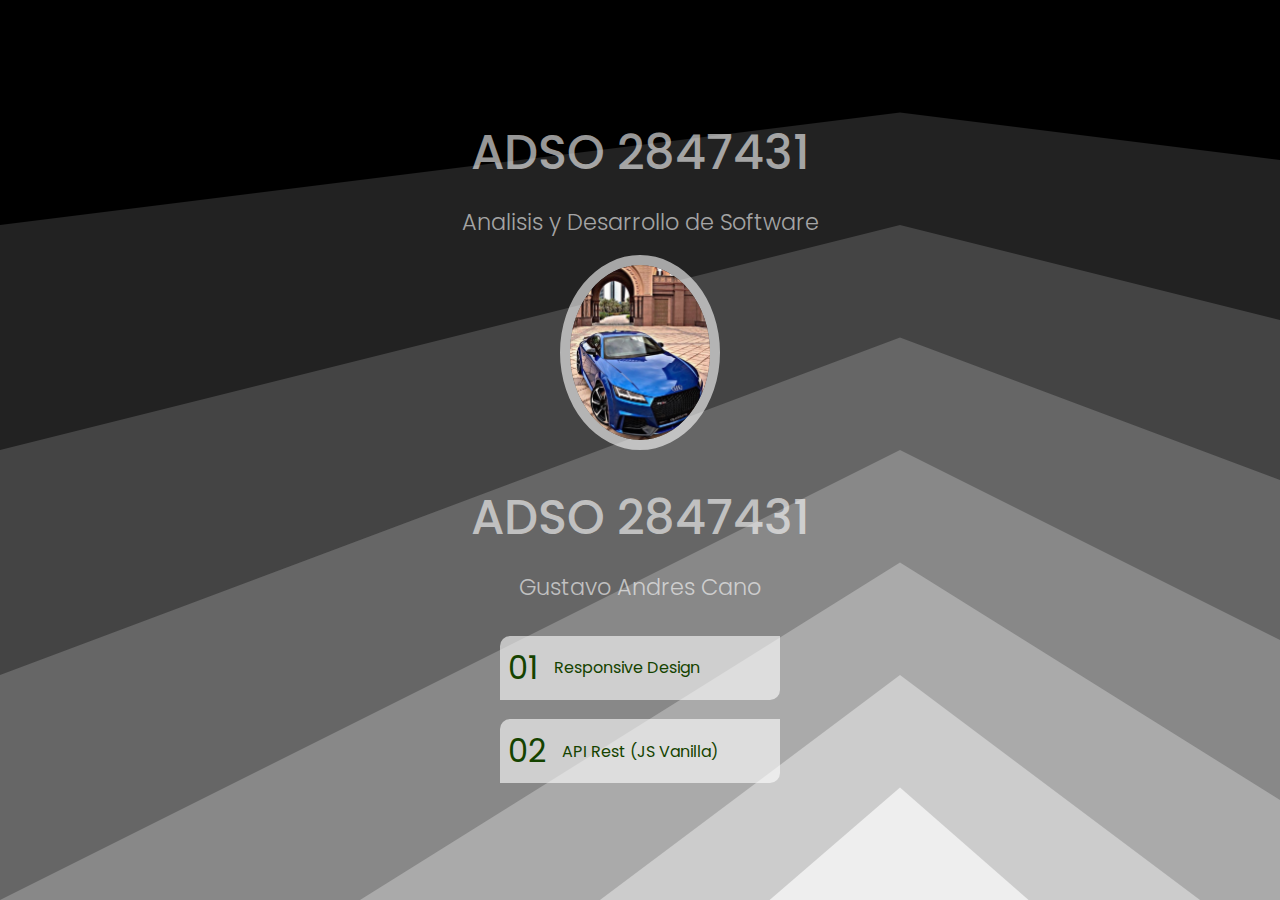
<file: index.html>
<!DOCTYPE html>
<html lang="en">
<head>
    <meta charset="UTF-8">
    <meta name="viewport" content="width=device-width, initial-scale=1.0">
    <title>Main Menu - ADSO 2847431</title>
    <link rel="stylesheet" href="../css/master.css">
</head>
<body class="mmenu">
    <main>
    <header>
<h1>ADSO 2847431</h1>
<h2>Analisis y Desarrollo de Software</h2>
<img src="imagenes/profile.jpg">


    </header>
    
<body>
    <main>
        <header>
            <h1>ADSO 2847431</h1>
            <h2>Gustavo Andres Cano</h2>
        </header>
        <menu>
            <a href="01-responsive-design/index.html">
                <span>01</span>
                Responsive Design
            </a>
            <a href="#">
                <span>02</span>
                API Rest (JS Vanilla)
            </a>
        </menu>
    </main>
</body>
</html>
</file>
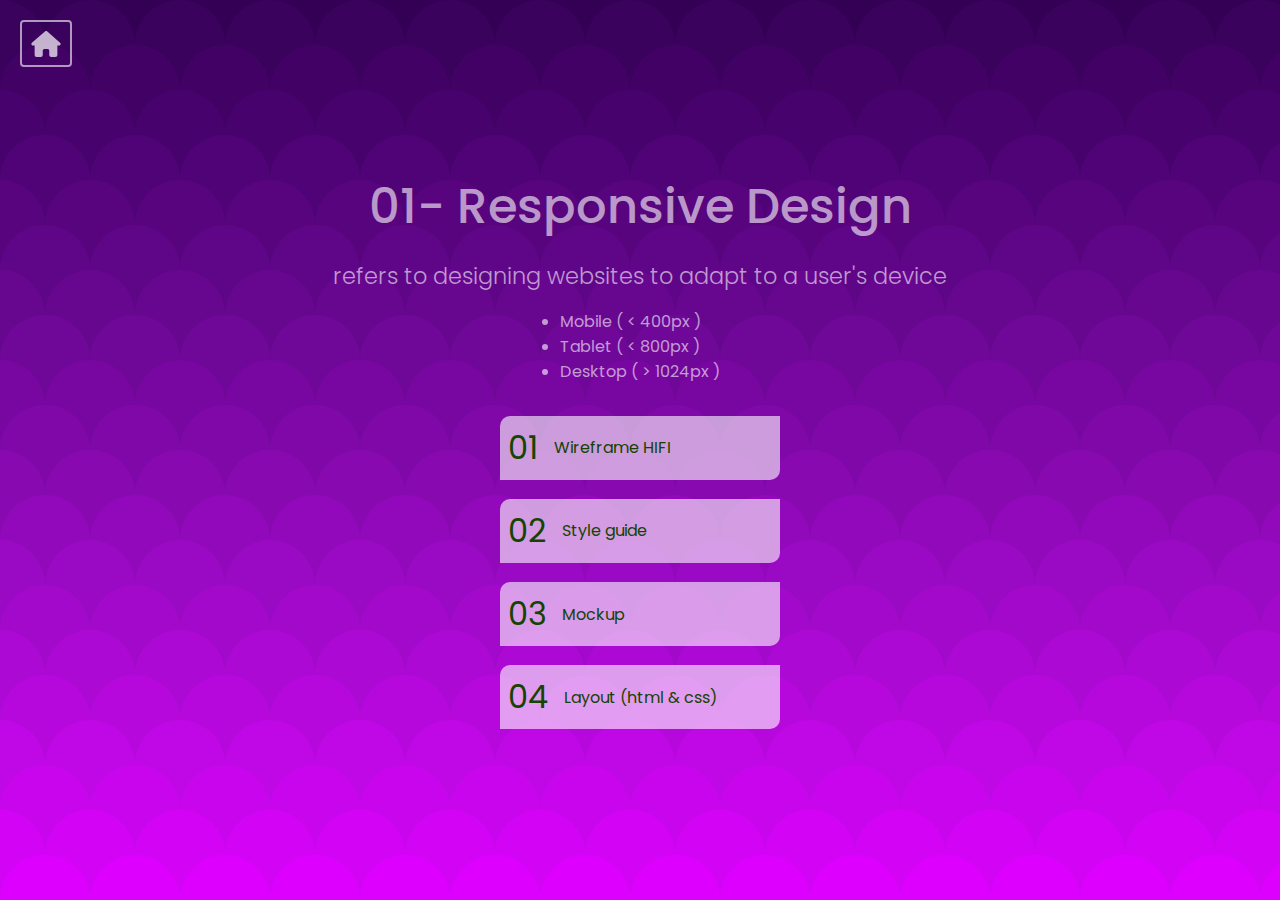
<file: 01-responsive-design/index.html>
<!DOCTYPE html>
<html lang="en">
<head>
    <meta charset="UTF-8">
    <meta name="viewport" content="width=device-width, initial-scale=1.0">
    <title>Main Menu - ADSO 2847431</title>
    <link rel="stylesheet" href="../css/master.css">
</head>
<body class="level2">
    <nav>
        <a href="../">
            <svg xmlns="http://www.w3.org/2000/svg" viewBox="0 0 576 512"><!--!Font Awesome Free 6.5.2 by @fontawesome - https://fontawesome.com License - https://fontawesome.com/license/free Copyright 2024 Fonticons, Inc.--><path fill="#ffffff" d="M575.8 255.5c0 18-15 32.1-32 32.1h-32l.7 160.2c0 2.7-.2 5.4-.5 8.1V472c0 22.1-17.9 40-40 40H456c-1.1 0-2.2 0-3.3-.1c-1.4 .1-2.8 .1-4.2 .1H416 392c-22.1 0-40-17.9-40-40V448 384c0-17.7-14.3-32-32-32H256c-17.7 0-32 14.3-32 32v64 24c0 22.1-17.9 40-40 40H160 128.1c-1.5 0-3-.1-4.5-.2c-1.2 .1-2.4 .2-3.6 .2H104c-22.1 0-40-17.9-40-40V360c0-.9 0-1.9 .1-2.8V287.6H32c-18 0-32-14-32-32.1c0-9 3-17 10-24L266.4 8c7-7 15-8 22-8s15 2 21 7L564.8 231.5c8 7 12 15 11 24z"/></svg>
        </a>
    </nav>
    <main>
        <header>
            <h1>01- Responsive Design</h1>
            <h2>refers to designing  websites to adapt to a user's device</h2>
            <ul>
                <li>Mobile ( < 400px )</li>
                <li>Tablet ( < 800px )</li>
                <li>Desktop ( > 1024px )</li>
            </ul>
        </header>
        <menu>
            <a href="01-wireframe-hifi.html">
                <span>01</span>
                Wireframe HIFI
            </a>
            <a href="02-style-guides.html">
                <span>02</span>
                Style guide
            </a>
            <a href="03-mockup.html">
                <span>03</span>
                Mockup 
            <a href="04-layout.html">
                <span>04</span>
                Layout (html & css)
            </a>
        </menu>
    </main>
</body>
</html>
</file>
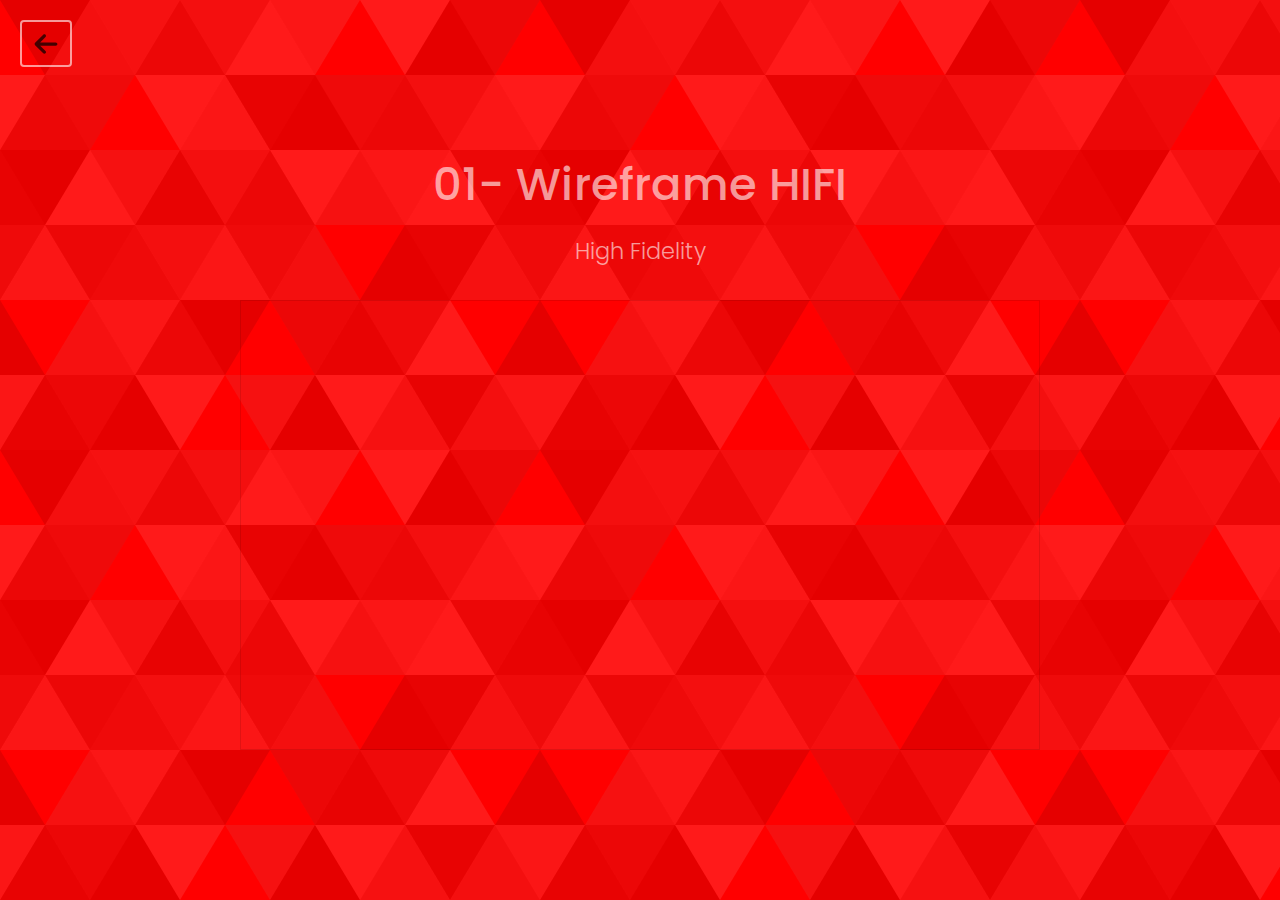
<file: 01-responsive-design/01-wireframe-hifi.html>
<!DOCTYPE html>
<html lang="en">
<head>
    <meta charset="UTF-8">
    <meta name="viewport" content="width=device-width, initial-scale=1.0">
    <title>01-responsive-design</title>
    <link rel="stylesheet" href="../css/master.css">
</head>
<body class="level3">
    <nav>
        <a href="../">
            <svg xmlns="http://www.w3.org/2000/svg" viewBox="0 0 448 512"><!--!Font Awesome Free 6.5.2 by @fontawesome - https://fontawesome.com License - https://fontawesome.com/license/free Copyright 2024 Fonticons, Inc.--><path d="M9.4 233.4c-12.5 12.5-12.5 32.8 0 45.3l160 160c12.5 12.5 32.8 12.5 45.3 0s12.5-32.8 0-45.3L109.2 288 416 288c17.7 0 32-14.3 32-32s-14.3-32-32-32l-306.7 0L214.6 118.6c12.5-12.5 12.5-32.8 0-45.3s-32.8-12.5-45.3 0l-160 160z"/></svg>
        </a>
    </nav>
    <main>
        <header>
            <h1>01- Wireframe HIFI</h1>
            <h2>High Fidelity</h2>
        </header>
        <iframe style="border: 1px solid rgba(0, 0, 0, 0.1);" width="800" height="450" src="https://www.figma.com/embed?embed_host=share&url=https%3A%2F%2Fwww.figma.com%2Ffile%2FcBEBXkN1B7KjyExxP3Z0rD%2Fresponsive-design%3Ftype%3Ddesign%26node-id%3D0%253A1%26mode%3Ddesign%26t%3D63HqAhJKAGlwSzSz-1" allowfullscreen></iframe>
    </main>
</body>
</html>
</body>
</html>
</file>
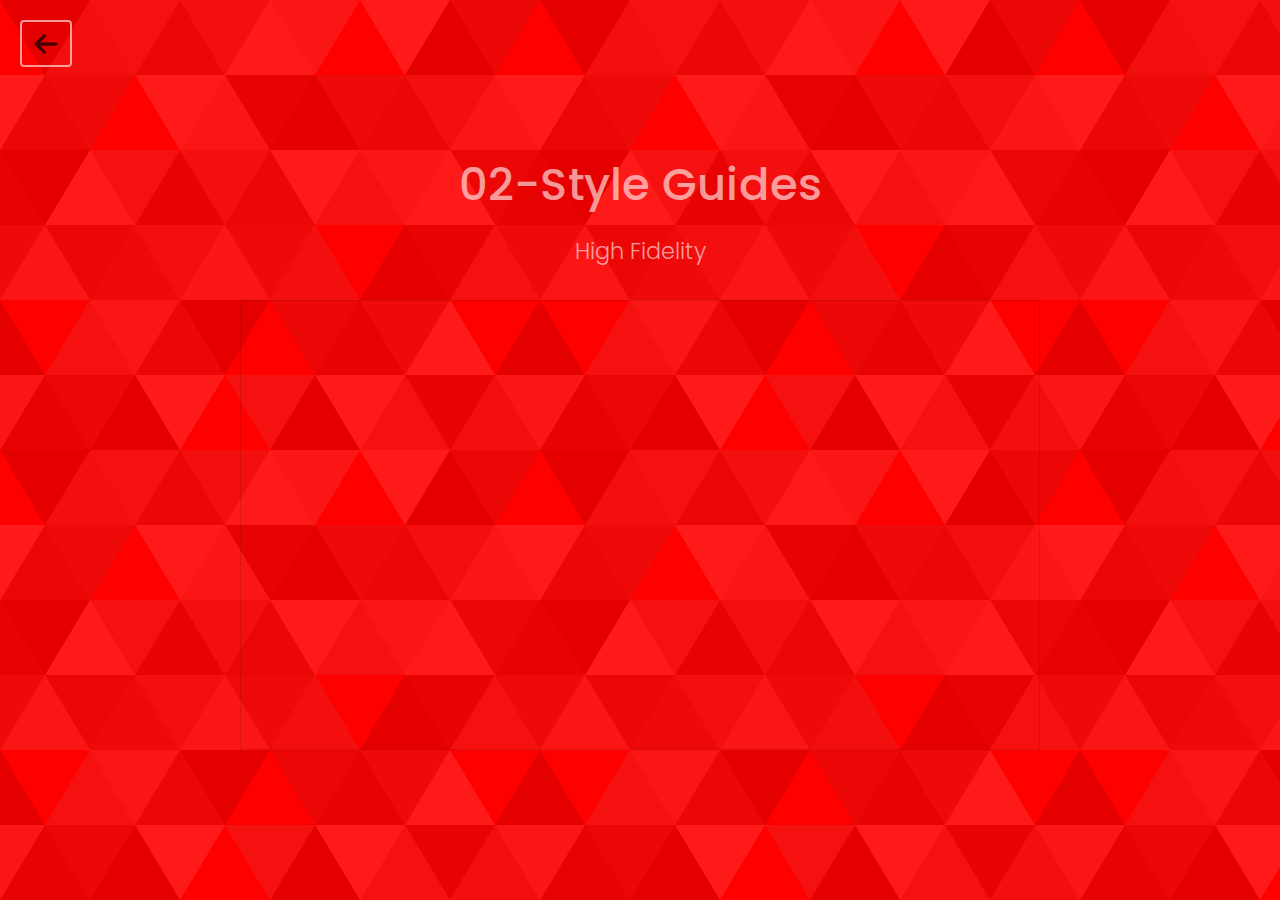
<file: 01-responsive-design/02-style-guides.html>
<!DOCTYPE html>
<html lang="en">
<head>
    <meta charset="UTF-8">
    <meta name="viewport" content="width=device-width, initial-scale=1.0">
    <title>02-Style Guides</title>
    <link rel="stylesheet" href="../css/master.css">
</head>
<body class="level3">
    <nav>
        <a href="../">
            <svg xmlns="http://www.w3.org/2000/svg" viewBox="0 0 448 512"><!--!Font Awesome Free 6.5.2 by @fontawesome - https://fontawesome.com License - https://fontawesome.com/license/free Copyright 2024 Fonticons, Inc.--><path d="M9.4 233.4c-12.5 12.5-12.5 32.8 0 45.3l160 160c12.5 12.5 32.8 12.5 45.3 0s12.5-32.8 0-45.3L109.2 288 416 288c17.7 0 32-14.3 32-32s-14.3-32-32-32l-306.7 0L214.6 118.6c12.5-12.5 12.5-32.8 0-45.3s-32.8-12.5-45.3 0l-160 160z"/></svg>
        </a>
    </nav>
    <main>
        <header>
            <h1>02-Style Guides</h1>
            <h2>High Fidelity</h2>
        </header>
        <iframe style="border: 1px solid rgba(0, 0, 0, 0.1);" width="800" height="450" src="https://www.figma.com/embed?embed_host=share&url=https%3A%2F%2Fwww.figma.com%2Fdesign%2FcBEBXkN1B7KjyExxP3Z0rD%2Fresponsive-design%3Fnode-id%3D39-637%26t%3DfjAZyo6FpsNlySE5-1" allowfullscreen></iframe>
    </main>
</body>
</html>
</body>
</html>
</file>
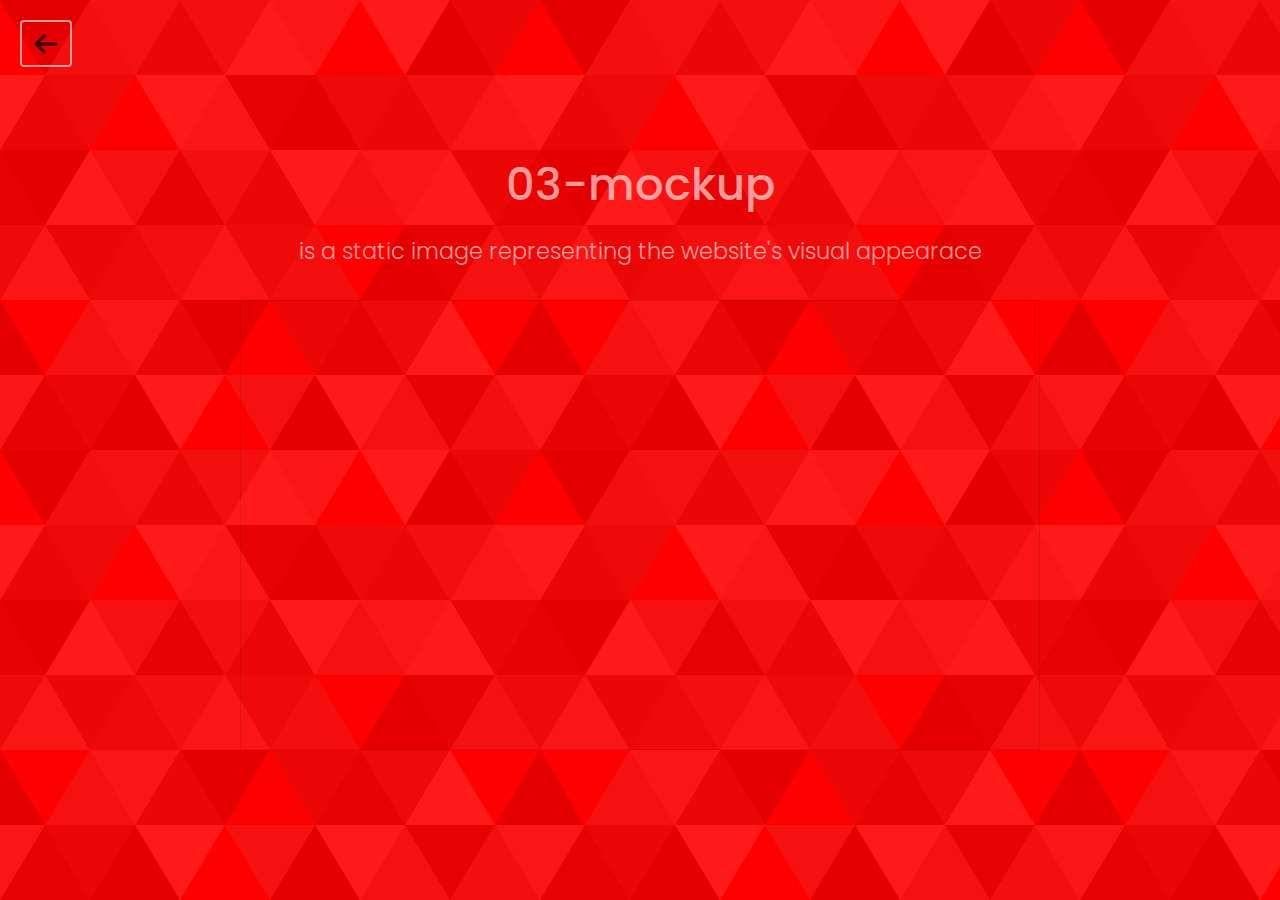
<file: 01-responsive-design/03-mockup.html>
<!DOCTYPE html>
<html lang="en">
<head>
    <meta charset="UTF-8">
    <meta name="viewport" content="width=device-width, initial-scale=1.0">
    <title>02-Style Guides</title>
    <link rel="stylesheet" href="../css/master.css">
</head>
<body class="level3">
    <nav>
        <a href="../">
            <svg xmlns="http://www.w3.org/2000/svg" viewBox="0 0 448 512"><!--!Font Awesome Free 6.5.2 by @fontawesome - https://fontawesome.com License - https://fontawesome.com/license/free Copyright 2024 Fonticons, Inc.--><path d="M9.4 233.4c-12.5 12.5-12.5 32.8 0 45.3l160 160c12.5 12.5 32.8 12.5 45.3 0s12.5-32.8 0-45.3L109.2 288 416 288c17.7 0 32-14.3 32-32s-14.3-32-32-32l-306.7 0L214.6 118.6c12.5-12.5 12.5-32.8 0-45.3s-32.8-12.5-45.3 0l-160 160z"/></svg>
        </a>
    </nav>
    <main>
        <header>
            <h1>03-mockup</h1>
            <h2>is a static image representing the website's visual appearace</h2>
        </header>
        <iframe style="border: 1px solid rgba(0, 0, 0, 0.1);" width="800" height="450" src="https://www.figma.com/embed?embed_host=share&url=https%3A%2F%2Fwww.figma.com%2Fdesign%2FcBEBXkN1B7KjyExxP3Z0rD%2Fresponsive-design%3Fnode-id%3D91-10%26t%3DcQtocgYDWWPvNarp-1" allowfullscreen></iframe>
    </main>
</body>
</html>
</body>
</html>
</file>
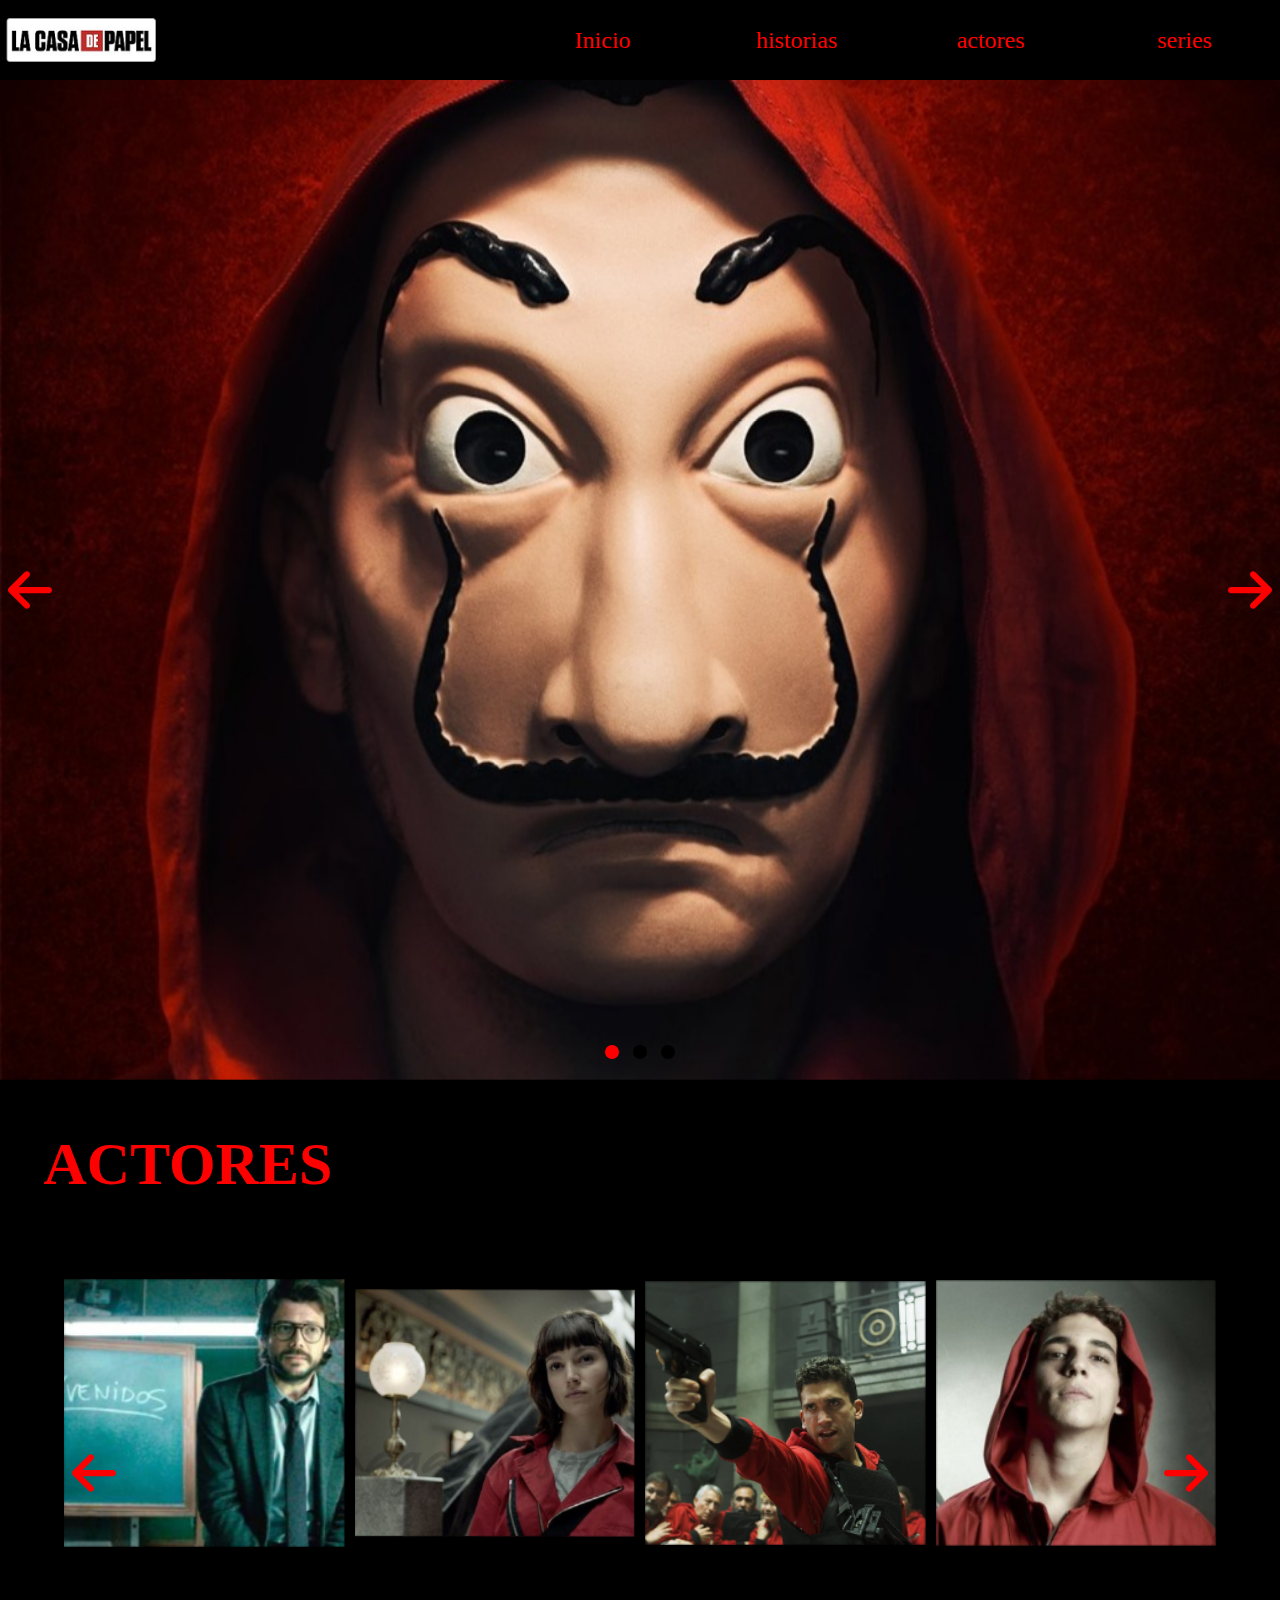
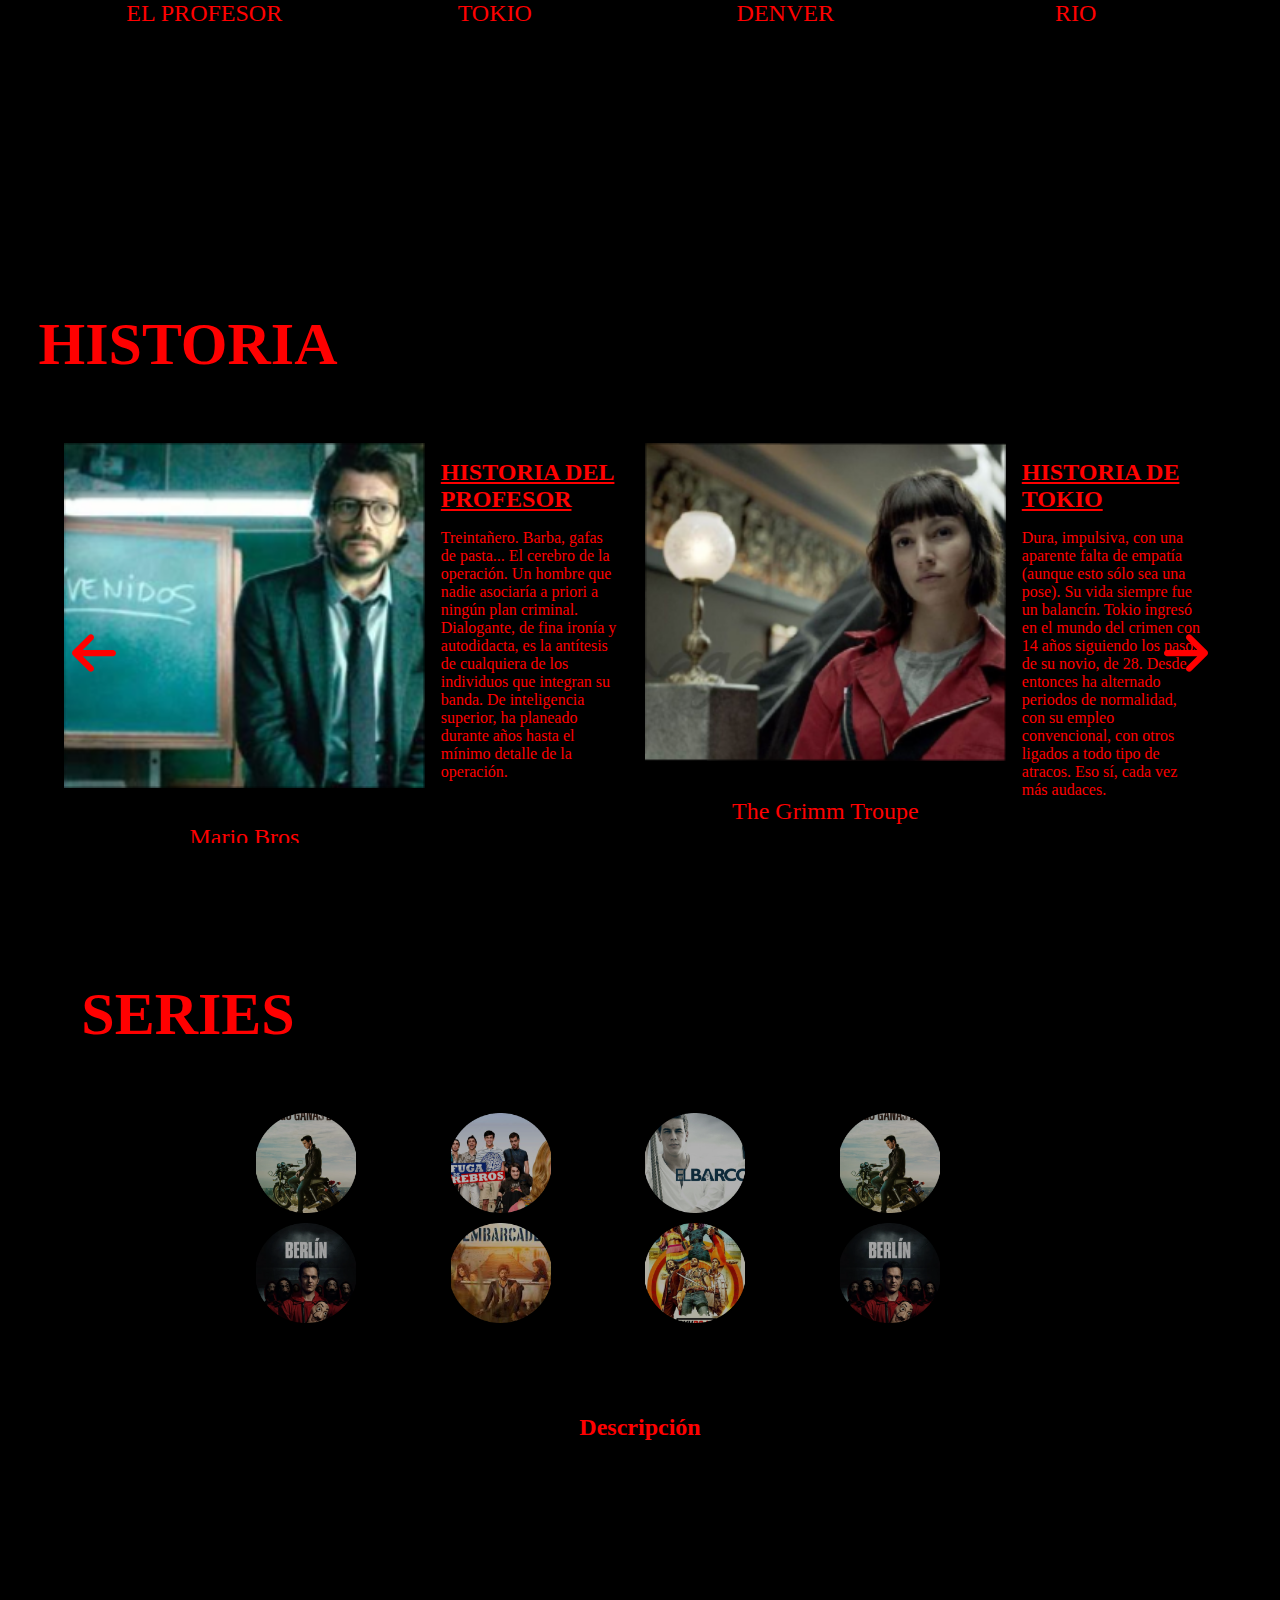
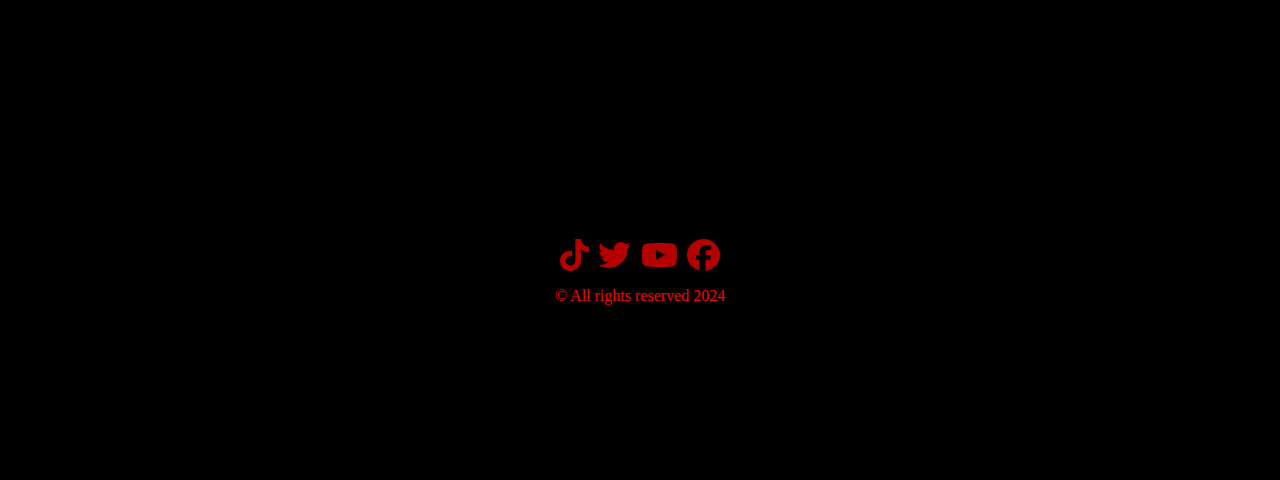
<file: 01-responsive-design/04-layout.html>
<!DOCTYPE html>
<html lang="en">
<head>
    <meta charset="UTF-8">
    <meta name="viewport" content="width=device-width, initial-scale=1.0">
    <title>Super Mario Bros</title>
    <link rel="stylesheet" href="css/fonts.css">
    <link rel="stylesheet" href="css/owl.carousel.min.css">
    <link rel="stylesheet" href="css/owl.theme.default.min.css">
    <link rel="stylesheet" href="css/styles.css">
</head>
<body>
    <a name="home" style="position: absolute; top: 0;"></a>
    <main>
        <!-- Navbar -->
        <header>
            <img src="img/logo.png" alt="Isologo">
            <nav>
                <a href="#home">
                    Inicio
                    
                </a>
                <a href="#characters">
                    historias
                    
                </a>
                <a href="#history">
                    actores
                    
                </a>
                <a href="#charms">
                    series
                    
                </a>
            </nav>
        </header>
        <!-- Slider -->
         <section class="slider1 owl-carousel owl-theme">
            <img src="img/casa-papel-filmara-quinta-temporada.jpg" alt="Slider01">
            <img src="img/casa-papel-filmara-quinta-temporada.jpg" alt="Slider02">
            <img src="img/casa-papel-filmara-quinta-temporada.jpg" alt="Slider03">
        </section>
        <!-- Characters -->
        <section class="characters">
            <h2>
                <a name="characters" style="position: absolute; top: 600px;"></a>
                ACTORES
            </h2>
            <div class="slider2 owl-carousel owl-theme">
                <article>
                    <figure>
                        <img src="img/Rectangle 5.png" alt="Mario Bros">
                        <figcaption>EL PROFESOR</figcaption>
                    </figure>
                </article>
                <article>
                    <figure>
                        <img src="img/Rectangle 6.png" alt="Luigi">
                        <figcaption>TOKIO</figcaption>
                    </figure>
                </article>
                <article>
                    <figure>
                        <img src="img/Rectangle 7.png" alt="Princesa Peach">
                        <figcaption>DENVER</figcaption>
                    </figure>
                </article>
                <article>
                    <figure>
                        <img src="img/Rectangle 8.png" alt="Yoshi">
                        <figcaption>RIO</figcaption>
                    </figure>
                </article>
                <article>
                    <figure>
                        <img src="img/16383581984225.jpg" alt="Wario">
                        <figcaption>BERLIN</figcaption>
                    </figure>
                </article>
            </div>
          </section>
           <!-- History -->
           <section class="history">
                <h2>
                    <a name="history" style="position: absolute; top: 1400px;"></a>
                    HISTORIA
                    
                </h2>
                <div class="slider3 owl-carousel owl-theme">
                    <article>
                        <figure>
                            <img src="img/Rectangle 5.png" alt="Pack01">
                            <figcaption>Mario Bros</figcaption>
                        </figure>
                        <aside>
                            <h3>HISTORIA DEL PROFESOR</h3>
                            <p>
                                Treintañero. Barba, gafas de pasta... El cerebro de la operación. Un hombre que nadie asociaría a priori a ningún plan criminal. Dialogante, de fina ironía y autodidacta, es la antítesis de cualquiera de los individuos que integran su banda. De inteligencia superior, ha planeado durante años hasta el mínimo detalle de la operación.
                            </p>
                        </aside>
                    </article>
                    <article>
                        <figure>
                            <img src="img/Rectangle 6.png" alt="Pack01">
                            <figcaption>The Grimm Troupe</figcaption>
                        </figure>
                        <aside>
                            <h3>HISTORIA DE TOKIO</h3>
                            <p>
                                Dura, impulsiva, con una aparente falta de empatía (aunque esto sólo sea una pose). Su vida siempre fue un balancín. Tokio ingresó en el mundo del crimen con 14 años siguiendo los pasos de su novio, de 28. Desde entonces ha alternado periodos de normalidad, con su empleo convencional, con otros ligados a todo tipo de atracos. Eso sí, cada vez más audaces.
                            </p>
                        </aside>
                    </article>
                    <article>
                        <figure>
                            <img src="img/Rectangle 7.png" alt="Pack03">
                            <figcaption>God Master</figcaption>
                        </figure>
                        <aside>
                            <h3>HISTORIA DE DENVER</h3>
                            <p>
                                Hijo de Moscú. Macarra de extrarradio, un poco corto de miras e impulsivo. Alternó su juventud entre los botellones del parking del Caprabo y las barracas de la feria. Coqueteó con todas las drogas posibles y quizás por tal abuso, hay una conexión en su cerebro que salta a “modo irascible” sin motivo alguno.ut repellendus iure saepe deleniti maxime mollitia molestiae animi at aliquid perspiciatis, quod sunt velit itaque, aliquam culpa quae officia nulla!
                            </p>
                        </aside>
                    </article>
                </div>
            </section>
            <!-- Charms -->
            <section class="charms">
                <h2>
                    <a name="charms" style="position: absolute; top: 2100px;"></a>
                    SERIES
                </h2>
                <div class="slider4 owl-carousel owl-theme">
                    <article>
                        <img src="img/Ellipse 10.png" alt="Charm03">
                        <img src="img/Ellipse 11.png" alt="Charm04">
                    </article>
                    <article>
                        <img src="img/Ellipse 12.png" alt="Charm05">
                        <img src="img/Ellipse 13.png" alt="Charm06">
                    </article>
                    <article>
                        <img src="img/Ellipse 14.png" alt="Charm07">
                        <img src="img/Ellipse 7.png" alt="Charm08">
                    </article>
                </div>
                <div class="description">
                    <h4>Descripción</h4>
                </div>
            </section>
            <!-- Footer -->
            <footer>
                <figure class="social">
                    <img src="img/tiktok.svg" alt="Icon01">
                    <img src="img/twitter.svg" alt="Icon02">
                    <img src="img/youtube (1).svg" alt="Icon03">
                    <img src="img/facebook (1).svg" alt="Icon04">
                </figure>
                <p>© All rights reserved 2024</p>
            </footer>
            
            <!--  -->
    </main>
    <script src="js/jquery-3.7.1.min.js"></script>
    <script src="js/owl.carousel.min.js"></script>
    <script>
        $(document).ready(function () {
            // - - - - - - - - - - - - - -
            $('.slider1').owlCarousel({
                stagePadding: 0,
                items: 1,
                loop: true,
                nav: true
            })
            // - - - - - - - - - - - - - -
            $('.slider2').owlCarousel({
                loop: true,
                margin: 10,
                dots: false,
                nav: true,
                responsive:{
                    0:{
                        items: 1
                    },
                    600:{
                        items: 2
                    },
                    1000:{
                        items: 4
                    }
                }
            })
            // - - - - - - - - - - - - - -
            $('.slider3').owlCarousel({
                loop: true,
                margin: 10,
                dots: false,
                nav: true,
                responsive:{
                    0:{
                        items: 1
                    },
                    800:{
                        items: 1
                    },
                    1200:{
                        items: 2
                    }
                }
            })
            // - - - - - - - - - - - - - -
            $('.slider4').owlCarousel({
                loop: true,
                margin: 10,
                dots: false,
                nav: true,
                responsive:{
                    0:{
                        items: 2
                    },
                    600:{
                        items: 3
                    },
                    1000:{
                        items: 4
                    }
                }
            })
            // - - - - - - - - - - - - - -
        }) 
    </script>

</body>
</html>
</file>
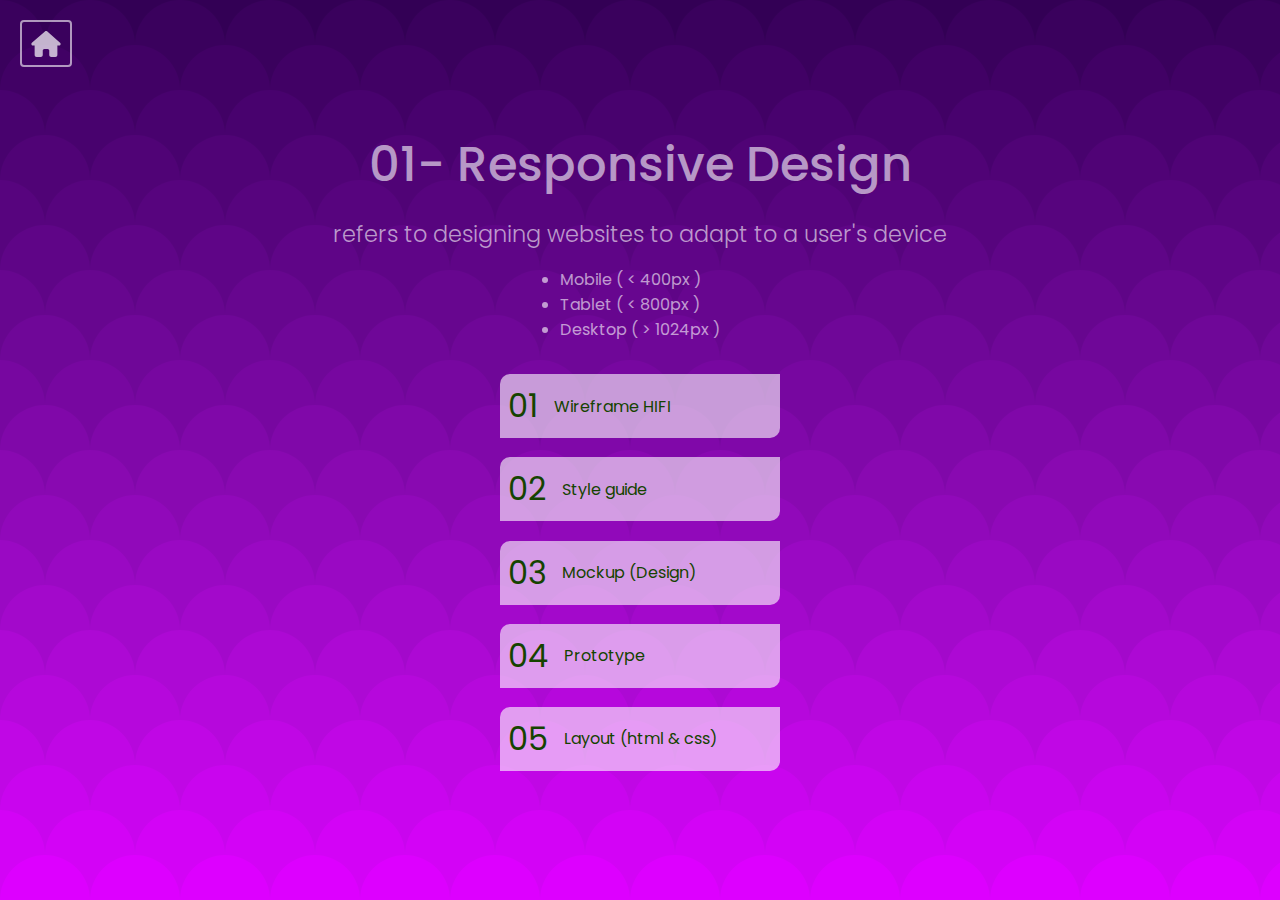
<file: 01-responsive-design/inde.html>
<!DOCTYPE html>
<html lang="en">
<head>
    <meta charset="UTF-8">
    <meta name="viewport" content="width=device-width, initial-scale=1.0">
    <title>Main Menu - ADSO 2847431</title>
    <link rel="stylesheet" href="../css/master.css">
</head>
<body class="level2">
    <nav>
        <a href="../">
            <svg xmlns="http://www.w3.org/2000/svg" viewBox="0 0 576 512"><!--!Font Awesome Free 6.5.2 by @fontawesome - https://fontawesome.com License - https://fontawesome.com/license/free Copyright 2024 Fonticons, Inc.--><path fill="#ffffff" d="M575.8 255.5c0 18-15 32.1-32 32.1h-32l.7 160.2c0 2.7-.2 5.4-.5 8.1V472c0 22.1-17.9 40-40 40H456c-1.1 0-2.2 0-3.3-.1c-1.4 .1-2.8 .1-4.2 .1H416 392c-22.1 0-40-17.9-40-40V448 384c0-17.7-14.3-32-32-32H256c-17.7 0-32 14.3-32 32v64 24c0 22.1-17.9 40-40 40H160 128.1c-1.5 0-3-.1-4.5-.2c-1.2 .1-2.4 .2-3.6 .2H104c-22.1 0-40-17.9-40-40V360c0-.9 0-1.9 .1-2.8V287.6H32c-18 0-32-14-32-32.1c0-9 3-17 10-24L266.4 8c7-7 15-8 22-8s15 2 21 7L564.8 231.5c8 7 12 15 11 24z"/></svg>
        </a>
    </nav>
    <main>
        <header>
            <h1>01- Responsive Design</h1>
            <h2>refers to designing  websites to adapt to a user's device</h2>
            <ul>
                <li>Mobile ( < 400px )</li>
                <li>Tablet ( < 800px )</li>
                <li>Desktop ( > 1024px )</li>
            </ul>
        </header>
        <menu>
            <a href="01-wireframe-hifi.html">
                <span>01</span>
                Wireframe HIFI
            </a>
            <a href="02-style-guides.html">
                <span>02</span>
                Style guide
            </a>
            <a href="03-mockup.html">
                <span>03</span>
                Mockup (Design)
            </a>
            <a href="#">
                <span>04</span>
                Prototype
            </a>
            <a href="#">
                <span>05</span>
                Layout (html & css)
            </a>
        </menu>
    </main>
</body>
</html>
</file>
<file: css/master.css>
/* ---------------- */
/* F O N T */
/* ---------------- */
@import url('https://fonts.googleapis.com/css2?family=Poppins:wght@100;200;300;400;500;600;700;800;900&display=swap');
/* ---------------- */
/* V A R I A B L E S */
/* ---------------- */
:root {
    --color-primary: #fff9;
    --color-sec: rgb(0, 0, 0);
    --font-fam: Poppins, sans-serif;
}
/* ---------------- */
/* R E S E T */
/* ---------------- */
*, *::before, *::after{
    box-sizing: border-box; 
}

*{
    margin: 0; 
    padding: 0; 
}

ul[role='list'], ol[role='list']{
    list-style: none; 
}

html:focus-within{
    scroll-behavior: smooth; 
}

a:not([class]){
    text-decoration-skip-ink: auto; 
}

img, picture, svg, video, canvas{
    max-width: 100%;
    height: auto; 
    vertical-align: middle; 
    font-style: italic; 
    background-repeat: no-repeat; 
    background-size: cover;
}

input, button, textarea, select{
    font: inherit; 
}

@media (prefers-reduced-motion: reduce){
    html:focus-within {
        scroll-behavior: auto;
    }
    *, *::before, *::after {
        animation-duration: 0.01ms !important;
        animation-iteration-count: 1 !important;
        transition-duration: 0.01ms !important;
        scroll-behavior: auto !important;
        transition: none;
    }
}

body, html{
    height: 100%; 
    scroll-behavior: smooth; 
}
/* ---------------- */
/* G E N E R A L */
/* ---------------- */
body { 
    color: var(--color-primary);
    font-family:  var(--font-fam);
    display: flex;
    justify-content: center;
    align-items: center;
    min-height: 100vh;
}

nav {
    border-radius: 4px;
    padding: 8px;
    border: 2px solid #fff9;
    position: fixed;
    top: 20px;
    left: 20px;
    transition: all 0.4s ease-in;
    a:is(:link, visited) {
        svg {
            opacity: .7;
            height: 26px;
            width: 32px;
        }
    }
}
nav:is(:hover) {
    transform: translateX(-4px);
}

main {
    display: flex;
    flex-direction: column;
    justify-content: center;
    align-items: center;
    gap: 2rem;
    header {
        display: flex;
        flex-direction: column;
        align-items: center;
        justify-content: center;
        gap: 1rem;
        h1 {
            font-size: 4rem;
            font-weight: 500;
            text-align: center;
        }
        h2 {
            font-size: 1.4rem;
            font-weight: 300;
            text-align: center;
        }
        h3{
            border-radius: 4px;
            background-color: var(--color-sec);
            color: var(--color-primary);
            font-size: 1rem;
            font-weight: 400;
        }
        img {
            border-radius: 50%;
            width: 160px;
            border: 10px solid var(--color-primary);
        }
    }
    menu {
        display: flex;
        flex-direction: column;
        align-items: center;
        gap: 1.2rem;
        a:is(:link, :visited){
            border-radius: 10px 0 10px 0;
            background-color: var(--color-primary);
            color: var(--color-sec);
            align-items: center;
            display: flex;
            gap: 1rem;
            text-decoration: none;
            padding: 8px;
            transition: all 0.4s ease-in-out;
            width: 280px;
            span {
                font-size: 2rem;
            }
        }
        a:is(:hover){
            background-color: #fffd;
            transform: scale(1.02);
        }
    }
}

/* ---------------- */
/* M A I N   M E N U */
/* ---------------- */
body.mmenu {
    background-color: #000000;
    background-image: url("data:image/svg+xml,%3Csvg xmlns='http://www.w3.org/2000/svg' width='100%25' height='100%25' viewBox='0 0 1600 800'%3E%3Cg %3E%3Cpolygon fill='%23222222' points='800 100 0 200 0 800 1600 800 1600 200'/%3E%3Cpolygon fill='%23444444' points='800 200 0 400 0 800 1600 800 1600 400'/%3E%3Cpolygon fill='%23666666' points='800 300 0 600 0 800 1600 800 1600 600'/%3E%3Cpolygon fill='%23888888' points='1600 800 800 400 0 800'/%3E%3Cpolygon fill='%23aaaaaa' points='1280 800 800 500 320 800'/%3E%3Cpolygon fill='%23cccccc' points='533.3 800 1066.7 800 800 600'/%3E%3Cpolygon fill='%23EEE' points='684.1 800 914.3 800 800 700'/%3E%3C/g%3E%3C/svg%3E");
    background-attachment: fixed;
    background-size: cover;

    header {
        h1 {
            font-size: 3rem;
        }
       }
       menu {
        a:is(:link, :visited) {
            color: #154300;
        }
       }
}

/* ---------------- */
/* L E V E L 2 */
/* ---------------- */

body.level2 {
   background-color: #330055;
   background-image: url("data:image/svg+xml,%3Csvg xmlns='http://www.w3.org/2000/svg' viewBox='0 0 100 1000'%3E%3Cg %3E%3Ccircle fill='%23330055' cx='50' cy='0' r='50'/%3E%3Cg fill='%233a015d' %3E%3Ccircle cx='0' cy='50' r='50'/%3E%3Ccircle cx='100' cy='50' r='50'/%3E%3C/g%3E%3Ccircle fill='%23410165' cx='50' cy='100' r='50'/%3E%3Cg fill='%2348026e' %3E%3Ccircle cx='0' cy='150' r='50'/%3E%3Ccircle cx='100' cy='150' r='50'/%3E%3C/g%3E%3Ccircle fill='%23500376' cx='50' cy='200' r='50'/%3E%3Cg fill='%2357047e' %3E%3Ccircle cx='0' cy='250' r='50'/%3E%3Ccircle cx='100' cy='250' r='50'/%3E%3C/g%3E%3Ccircle fill='%235f0587' cx='50' cy='300' r='50'/%3E%3Cg fill='%2367068f' %3E%3Ccircle cx='0' cy='350' r='50'/%3E%3Ccircle cx='100' cy='350' r='50'/%3E%3C/g%3E%3Ccircle fill='%236f0798' cx='50' cy='400' r='50'/%3E%3Cg fill='%237707a0' %3E%3Ccircle cx='0' cy='450' r='50'/%3E%3Ccircle cx='100' cy='450' r='50'/%3E%3C/g%3E%3Ccircle fill='%238008a9' cx='50' cy='500' r='50'/%3E%3Cg fill='%238909b1' %3E%3Ccircle cx='0' cy='550' r='50'/%3E%3Ccircle cx='100' cy='550' r='50'/%3E%3C/g%3E%3Ccircle fill='%239109ba' cx='50' cy='600' r='50'/%3E%3Cg fill='%239a09c3' %3E%3Ccircle cx='0' cy='650' r='50'/%3E%3Ccircle cx='100' cy='650' r='50'/%3E%3C/g%3E%3Ccircle fill='%23a309cb' cx='50' cy='700' r='50'/%3E%3Cg fill='%23ad09d4' %3E%3Ccircle cx='0' cy='750' r='50'/%3E%3Ccircle cx='100' cy='750' r='50'/%3E%3C/g%3E%3Ccircle fill='%23b608dc' cx='50' cy='800' r='50'/%3E%3Cg fill='%23c007e5' %3E%3Ccircle cx='0' cy='850' r='50'/%3E%3Ccircle cx='100' cy='850' r='50'/%3E%3C/g%3E%3Ccircle fill='%23c905ee' cx='50' cy='900' r='50'/%3E%3Cg fill='%23d303f6' %3E%3Ccircle cx='0' cy='950' r='50'/%3E%3Ccircle cx='100' cy='950' r='50'/%3E%3C/g%3E%3Ccircle fill='%23D0F' cx='50' cy='1000' r='50'/%3E%3C/g%3E%3C/svg%3E");
   background-attachment: fixed;
   background-size: contain;

   header {
    h1 {
        font-size: 3rem;
    }
   }
   menu {
    a:is(:link, :visited) {
        color: #154300;
    }
   }
}

/* ---------------- */
/* L E V E L 3 */
/* ---------------- */

body.level3 {
    background-color: #ff0000;
    background-image: url("data:image/svg+xml,%3Csvg xmlns='http://www.w3.org/2000/svg' width='540' height='450' viewBox='0 0 1080 900'%3E%3Cg fill-opacity='.1'%3E%3Cpolygon fill='%23444' points='90 150 0 300 180 300'/%3E%3Cpolygon points='90 150 180 0 0 0'/%3E%3Cpolygon fill='%23AAA' points='270 150 360 0 180 0'/%3E%3Cpolygon fill='%23DDD' points='450 150 360 300 540 300'/%3E%3Cpolygon fill='%23999' points='450 150 540 0 360 0'/%3E%3Cpolygon points='630 150 540 300 720 300'/%3E%3Cpolygon fill='%23DDD' points='630 150 720 0 540 0'/%3E%3Cpolygon fill='%23444' points='810 150 720 300 900 300'/%3E%3Cpolygon fill='%23FFF' points='810 150 900 0 720 0'/%3E%3Cpolygon fill='%23DDD' points='990 150 900 300 1080 300'/%3E%3Cpolygon fill='%23444' points='990 150 1080 0 900 0'/%3E%3Cpolygon fill='%23DDD' points='90 450 0 600 180 600'/%3E%3Cpolygon points='90 450 180 300 0 300'/%3E%3Cpolygon fill='%23666' points='270 450 180 600 360 600'/%3E%3Cpolygon fill='%23AAA' points='270 450 360 300 180 300'/%3E%3Cpolygon fill='%23DDD' points='450 450 360 600 540 600'/%3E%3Cpolygon fill='%23999' points='450 450 540 300 360 300'/%3E%3Cpolygon fill='%23999' points='630 450 540 600 720 600'/%3E%3Cpolygon fill='%23FFF' points='630 450 720 300 540 300'/%3E%3Cpolygon points='810 450 720 600 900 600'/%3E%3Cpolygon fill='%23DDD' points='810 450 900 300 720 300'/%3E%3Cpolygon fill='%23AAA' points='990 450 900 600 1080 600'/%3E%3Cpolygon fill='%23444' points='990 450 1080 300 900 300'/%3E%3Cpolygon fill='%23222' points='90 750 0 900 180 900'/%3E%3Cpolygon points='270 750 180 900 360 900'/%3E%3Cpolygon fill='%23DDD' points='270 750 360 600 180 600'/%3E%3Cpolygon points='450 750 540 600 360 600'/%3E%3Cpolygon points='630 750 540 900 720 900'/%3E%3Cpolygon fill='%23444' points='630 750 720 600 540 600'/%3E%3Cpolygon fill='%23AAA' points='810 750 720 900 900 900'/%3E%3Cpolygon fill='%23666' points='810 750 900 600 720 600'/%3E%3Cpolygon fill='%23999' points='990 750 900 900 1080 900'/%3E%3Cpolygon fill='%23999' points='180 0 90 150 270 150'/%3E%3Cpolygon fill='%23444' points='360 0 270 150 450 150'/%3E%3Cpolygon fill='%23FFF' points='540 0 450 150 630 150'/%3E%3Cpolygon points='900 0 810 150 990 150'/%3E%3Cpolygon fill='%23222' points='0 300 -90 450 90 450'/%3E%3Cpolygon fill='%23FFF' points='0 300 90 150 -90 150'/%3E%3Cpolygon fill='%23FFF' points='180 300 90 450 270 450'/%3E%3Cpolygon fill='%23666' points='180 300 270 150 90 150'/%3E%3Cpolygon fill='%23222' points='360 300 270 450 450 450'/%3E%3Cpolygon fill='%23FFF' points='360 300 450 150 270 150'/%3E%3Cpolygon fill='%23444' points='540 300 450 450 630 450'/%3E%3Cpolygon fill='%23222' points='540 300 630 150 450 150'/%3E%3Cpolygon fill='%23AAA' points='720 300 630 450 810 450'/%3E%3Cpolygon fill='%23666' points='720 300 810 150 630 150'/%3E%3Cpolygon fill='%23FFF' points='900 300 810 450 990 450'/%3E%3Cpolygon fill='%23999' points='900 300 990 150 810 150'/%3E%3Cpolygon points='0 600 -90 750 90 750'/%3E%3Cpolygon fill='%23666' points='0 600 90 450 -90 450'/%3E%3Cpolygon fill='%23AAA' points='180 600 90 750 270 750'/%3E%3Cpolygon fill='%23444' points='180 600 270 450 90 450'/%3E%3Cpolygon fill='%23444' points='360 600 270 750 450 750'/%3E%3Cpolygon fill='%23999' points='360 600 450 450 270 450'/%3E%3Cpolygon fill='%23666' points='540 600 630 450 450 450'/%3E%3Cpolygon fill='%23222' points='720 600 630 750 810 750'/%3E%3Cpolygon fill='%23FFF' points='900 600 810 750 990 750'/%3E%3Cpolygon fill='%23222' points='900 600 990 450 810 450'/%3E%3Cpolygon fill='%23DDD' points='0 900 90 750 -90 750'/%3E%3Cpolygon fill='%23444' points='180 900 270 750 90 750'/%3E%3Cpolygon fill='%23FFF' points='360 900 450 750 270 750'/%3E%3Cpolygon fill='%23AAA' points='540 900 630 750 450 750'/%3E%3Cpolygon fill='%23FFF' points='720 900 810 750 630 750'/%3E%3Cpolygon fill='%23222' points='900 900 990 750 810 750'/%3E%3Cpolygon fill='%23222' points='1080 300 990 450 1170 450'/%3E%3Cpolygon fill='%23FFF' points='1080 300 1170 150 990 150'/%3E%3Cpolygon points='1080 600 990 750 1170 750'/%3E%3Cpolygon fill='%23666' points='1080 600 1170 450 990 450'/%3E%3Cpolygon fill='%23DDD' points='1080 900 1170 750 990 750'/%3E%3C/g%3E%3C/svg%3E");

    header {
        h1 {
            font-size: 2.8rem;
        }
       }
       menu {
        a:is(:link, :visited) {
            color: #154300;
        }
       }
 }
</file>
<file: 01-responsive-design/css/fonts.css>
@import url('https://fonts.googleapis.com/css2?family=Playwrite+MX:wght@100..400&display=swap');
</file>
<file: 01-responsive-design/css/styles.css>
/* - - - - - - - - - -
F o n t s
- - - - - - - - - - */
@import url('fonts.css');
/* - - - - - - - - - -
R e s e t
- - - - - - - - - - */
@import url('reset.css');
/* - - - - - - - - - -
V a r i a b l e s
- - - - - - - - - - */
:root {
    --font-heading: 'Playwrite México';
 
    --font-body: 'Playwrite México';

    --color1: #000000;
    --color2: #000000;
    --color3: #000000;
    --color4: #ff0000;
    --color5: #000000;
}
/* - - - - - - - - - -
G e n e r a l
- - - - - - - - - - */
body {
    background-color: var(--color1);
    color: var(--color4);
    main {
        header {
            background-color: var(--color1);
            position: fixed;
            z-index: 2;
            display: flex;
            align-items: center;
            justify-content: space-between;
            padding-inline: 0.4rem;
            top: 0;
            height: 80px;
            width: 100%;
            img {
                transition: transform 0.4s ease-in;
                width: 150px;
            }
            nav {
                display: flex;
                gap: 1rem;
                a:is(:link, :visited) {
                    color: var(--color4);
                    font-family: var(--font-heading);
                    text-decoration: none;
                    font-size: 24px;
                    display: flex;
                    flex-direction: column;
                    transition: transform 0.2s ease-in;
                    align-items: center;
                    width: 178px;
                }
                a:is(:hover) {
                    transform: scale(1.1);
                }
                a:is(:hover) img {
                    transform: translateY(3px);
                }
            }
        }
        /* Owl nav*/
        div.owl-nav {
            display: flex;
            justify-content: space-between;
            position: absolute;
            width: 100%;
            top: 50%;
            transform: translateY(-50%);
            button {
                transition: all 0.2s ease-in;
                span {
                    display: flex;
                    height: 50px;
                    width: 50px;
                    text-indent: -9999px;
                }
            }
            button.owl-prev {
                &:hover {
                    background: transparent !important;
                    transform: translateX(-5px);
                }
                span {
                    background: url(../img/arrow-left-solid\ \(1\).svg) no-repeat center;
                }
            }
            button.owl-next {
                &:hover {
                    background: transparent !important;
                    transform: translateX(5px);
                }
                span {
                    background: url(../img/arrow-right-solid\ \(1\).svg) no-repeat center;
                }
            }
        }
        /* Section: Slider */
        section.slider1 {
            margin-top: 80px;
            height: 1000px;
            img {
                height: 1000px;
                object-fit: cover;
            }
            div.owl-dots {
                margin-top: -40px;
                position: relative;
                button.owl-dot {
                    span {
                        background-color: var(--color3);
                        height: 14px;
                        transition: all 0.4s ease-in;
                        width: 14px;
                    }
                }
                button.owl-dot.active {
                    span {
                        background-color: var(--color4);
                    }
                }
                button.owl-dot:hover {
                    span {
                        background-color: var(--color3);
                        transform: scale(1.2);
                    }
                }
            }
        }
        /* Section: Characters */
        section.characters {
            background-color: var(--color1);
            height: 700px;
            h2 {
                display: flex;
                flex-direction: column;
                align-items: center;
                font-family: var(--font-heading);
                font-size: 60px;
                margin-left: 2.5rem;
                margin-top: 50px;
                width: 296px;
            }
            div.slider2 {
                margin-inline: auto;
                margin-block: 4rem;
                width: 90%;
                article {
                    height: 400px;
                    figure {
                        background: linear-gradient(var(--color3), var(--color5));
                        img {
                            height: 300px;
                            object-fit: contain;
                        }
                    }
                    figcaption {
                        background-color: var(--color2);
                        color: var(--color4);
                        font-family: var(--font-heading);
                        display: flex;
                        align-items: center;
                        justify-content: center;
                        font-size: 24px;
                        height: 100px;
                    }
                }
            }
        }
        /* Section: History */
        section.history {
            background-color: var(--color2);
            height: 700px;
            h2 {
                display: flex;
                flex-direction: column;
                align-items: center;
                font-family: var(--font-heading);
                font-size: 60px;
                margin-left: 2.5rem;
                padding-top: 80px;
                width: 296px;
            }
            div.slider3 {
                margin-inline: auto;
                margin-block: 4rem;
                width: 90%;
                article {
                    display: flex;
                    height: 400px;
                    figure {
                        width: 100%;
                        img {
                            width: 100%; /* Ajustar ancho al 100% del contenedor */
                            height: auto; /* Altura automática proporcional */
                        }
                        figcaption {
                            background-color: var(--color1);
                            color: var(--color4);
                            font-family: var(--font-heading);
                            display: flex;
                            align-items: center;
                            justify-content: center;
                            font-size: 24px;
                            height: 100px;
                        }
                    }
                    aside {
                        padding: 1rem;
                        background: linear-gradient(var(--color3), var(--color5));
                        width: 55%;
                        h3 {
                            font-size: 24px;
                            font-family: var(--font-heading);
                            text-decoration: underline;
                            margin-bottom: 1rem;
                        }
                        p {
                            font-family: var(--font-body);
                            margin-bottom: 0.4rem;
                        }
                    }
                }
            }
        }
        /* Section: Charms */
        section.charms {
            background-color: var(--color1);
            height: 700px;
            h2 {
                display: flex;
                flex-direction: column;
                align-items: center;
                font-family: var(--font-heading);
                font-size: 60px;
                margin-left: 2.5rem;
                margin-top: 50px;
                width: 296px;
            }
            div.slider4 {
                margin-inline: auto;
                margin-block: 4rem;
                width: 60%;
                article {
                    display: flex;
                    flex-direction: column;
                    gap: 10px;
                    width: 160px;
                    img {
                        cursor: pointer;
                        opacity: 0.7;
                        transition: all 0.4s ease-in;
                        width: 100px; /* Ajusta el tamaño según tus necesidades */
                        height: 100px; /* Ajusta el tamaño según tus necesidades */
                        object-fit: cover;
                        &:hover {
                            opacity: 1;
                            transform: scale(1.05);
                        }
                    }
                }
            }
            div.description {
                background: linear-gradient(var(--color3), var(--color5));
                border-radius: 10px;
                display: flex;
                align-items: center;
                justify-content: center;
                margin-inline: auto;
                height: 80px;
                width: 380px;
                h4 {
                    font-family: var(--font-body);
                    text-align: center;
                    font-size: 24px;
                }
            }
        }
        /* Section: Footer */
        footer {
            display: flex;
            align-items: center;
            justify-content: center; /* Cambia 'end' a 'center' */
            flex-direction: column;
            gap: 1rem;
            background: url(//imagenes/fut.png) no-repeat center /cover;
            height: 400px;
            figure {
                display: flex;
                justify-content: center; /* Añadir esta línea para centrar */
                gap: 0.6rem;
                img {
                    cursor: pointer;
                    opacity: 0.7;
                    transition: all 0.4s ease-in;
                    &:hover {
                        opacity: 1;
                        transform: scale(1.05);
                    }
                }
            }
            p {
                font-family: var(--font-body);
                padding-bottom: 1rem;
            }
        }
    }
}
</file>
